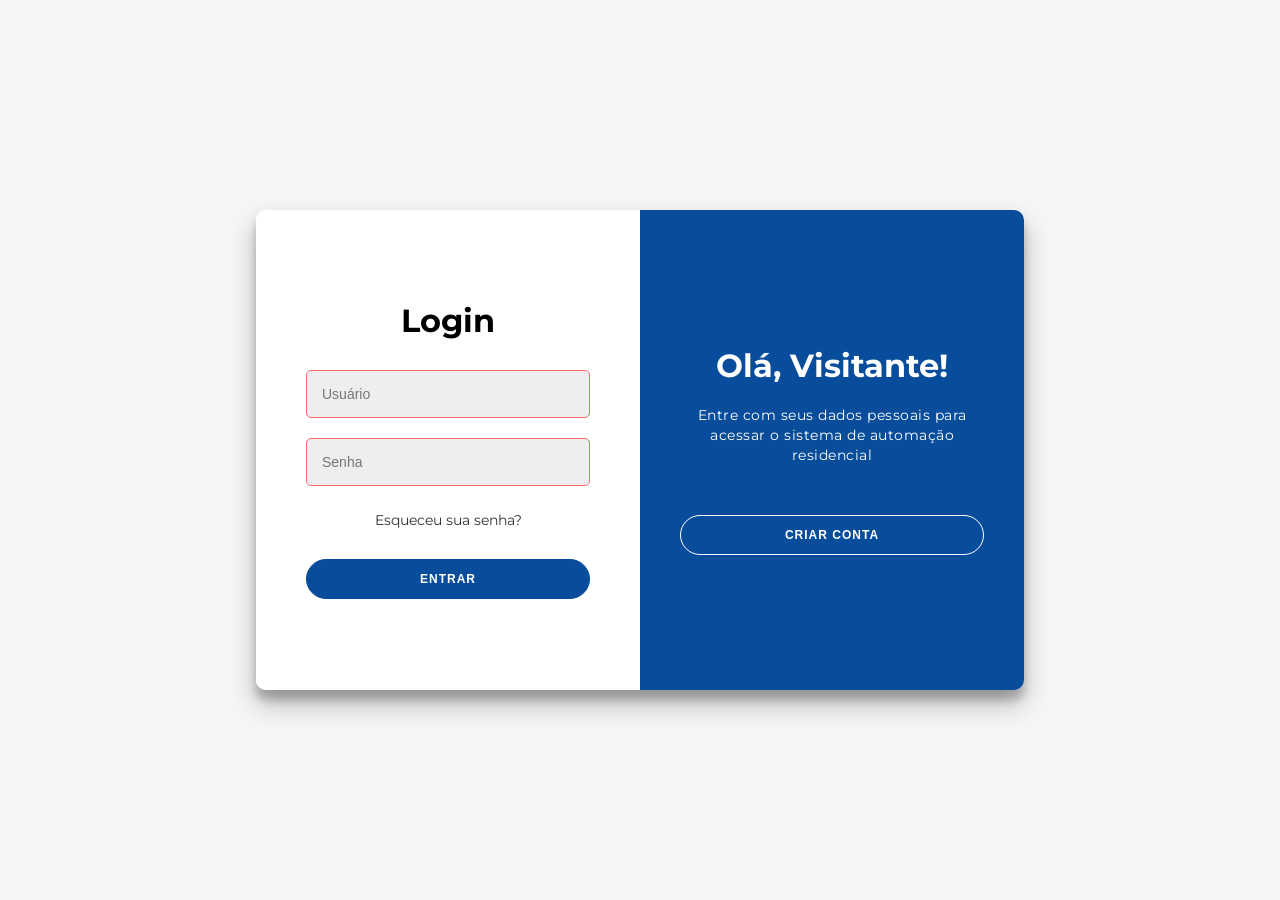
<file: index.html>
<!DOCTYPE html>
<html lang="pt-BR">
<head>
    <meta charset="UTF-8">
    <meta name="viewport" content="width=device-width, initial-scale=1.0">
    <title>Automação Residencial - Login</title>
    <link rel="stylesheet" href="https://cdnjs.cloudflare.com/ajax/libs/font-awesome/6.0.0-beta3/css/all.min.css">
    <link rel="stylesheet" href="style.css">
</head>
<body>
    <div class="container" id="container">
        <!-- Login Form -->
        <div class="form-container sign-in-container">
            <form action="login.php" method="POST" id="loginForm">
                <h1>Login</h1>
                <input type="text" name="username" placeholder="Usuário" required />
                <input type="password" name="password" placeholder="Senha" required />
                <a href="#">Esqueceu sua senha?</a>
                <button type="submit">Entrar</button>
            </form>
        </div>
        
        <!-- Overlay Container -->
        <div class="overlay-container">
            <div class="overlay">
                <div class="overlay-panel overlay-right">
                    <h1>Olá, Visitante!</h1>
                    <p>Entre com seus dados pessoais para acessar o sistema de automação residencial</p>
                    <button class="ghost" id="signUp">Criar Conta</button>
                </div>
                <div class="overlay-panel overlay-left">
                    <h1>Bem-vindo de Volta!</h1>
                    <p>Para se manter conectado, faça login com suas informações pessoais</p>
                    <button class="ghost" id="signIn">Entrar</button>
                </div>
            </div>
        </div>
        
        <!-- Sign Up Form (initially hidden) -->
        <div class="form-container sign-up-container">
            <form action="register.php" method="POST" id="registerForm">
                <h1>Criar Conta</h1>
                <input type="text" name="username" placeholder="Nome de Usuário" required />
                <input type="email" name="email" placeholder="E-mail" required />
                <input type="password" name="password" placeholder="Senha" pattern="(?=.*\d)(?=.*[a-z])(?=.*[A-Z]).{8,}" title="A senha deve conter pelo menos 8 caracteres, incluindo letras maiúsculas, minúsculas e números" required />
                <input type="password" name="confirm_password" placeholder="Confirmar Senha" required />
                <button type="submit">Registrar</button>
            </form>
        </div>
    </div>
    <script src="script.js"></script>
</body>
</html>
</file>
<file: style.css>
@import url('https://fonts.googleapis.com/css2?family=Montserrat:wght@400;500;600;700&display=swap');

* {
    box-sizing: border-box;
    margin: 0;
    padding: 0;
}

body {
    font-family: 'Montserrat', sans-serif;
    background: #f6f5f7;
    display: flex;
    flex-direction: column;
    justify-content: center;
    align-items: center;
    height: 100vh;
    margin: 0;
    padding: 0 20px;
}

.container {
    background-color: #fff;
    border-radius: 10px;
    box-shadow: 0 14px 28px rgba(0, 0, 0, 0.25), 0 10px 10px rgba(0, 0, 0, 0.22);
    position: relative;
    overflow: hidden;
    width: 768px;
    max-width: 100%;
    min-height: 480px;
}

.form-container {
    position: absolute;
    top: 0;
    height: 100%;
    transition: all 0.6s ease-in-out;
}

.sign-in-container {
    left: 0;
    width: 50%;
    z-index: 2;
}

.sign-up-container {
    left: 0;
    width: 50%;
    opacity: 0;
    z-index: 1;
}

.overlay-container {
    position: absolute;
    top: 0;
    left: 50%;
    width: 50%;
    height: 100%;
    overflow: hidden;
    transition: transform 0.6s ease-in-out;
    z-index: 100;
}

.overlay {
    background: #084d9b;
    background: -webkit-linear-gradient(to right, #084d9b, #084d9b);
    background: linear-gradient(to right, #084d9b, #084d9b);
    background-repeat: no-repeat;
    background-size: cover;
    background-position: 0 0;
    color: #ffffff;
    position: relative;
    left: -100%;
    height: 100%;
    width: 200%;
    transform: translateX(0);
    transition: transform 0.6s ease-in-out;
}

.overlay-panel {
    position: absolute;
    display: flex;
    align-items: center;
    justify-content: center;
    flex-direction: column;
    padding: 0 40px;
    text-align: center;
    top: 0;
    height: 100%;
    width: 50%;
    transform: translateX(0);
    transition: transform 0.6s ease-in-out;
}

.overlay-right {
    right: 0;
    transform: translateX(0);
}

.overlay-left {
    transform: translateX(-20%);
}

.container.right-panel-active .overlay-container {
    transform: translateX(-100%);
}

.container.right-panel-active .overlay {
    transform: translateX(50%);
}

.container.right-panel-active .overlay-left {
    transform: translateX(0);
}

.container.right-panel-active .overlay-right {
    transform: translateX(20%);
}

.container.right-panel-active .sign-in-container {
    transform: translateX(100%);
    opacity: 0;
}

.container.right-panel-active .sign-up-container {
    transform: translateX(100%);
    opacity: 1;
    z-index: 5;
    animation: show 0.6s;
}

@keyframes show {
    0%, 49.99% {
        opacity: 0;
        z-index: 1;
    }
    50%, 100% {
        opacity: 1;
        z-index: 5;
    }
}

h1 {
    font-weight: 700;
    margin: 0 0 20px;
}

p {
    font-size: 14px;
    font-weight: 400;
    line-height: 20px;
    letter-spacing: 0.5px;
    margin: 0 0 30px;
}

span {
    font-size: 12px;
    margin: 10px 0;
}

a {
    color: #333;
    font-size: 14px;
    text-decoration: none;
    margin: 15px 0;
    transition: color 0.3s;
}

a:hover {
    color: #084d9b;
}

button {
    border-radius: 20px;
    border: 1px solid #084d9b;
    background-color: #084d9b;
    color: #ffffff;
    font-size: 12px;
    font-weight: bold;
    padding: 12px 45px;
    letter-spacing: 1px;
    text-transform: uppercase;
    transition: transform 80ms ease-in;
    cursor: pointer;
}

button:active {
    transform: scale(0.95);
}

button:focus {
    outline: none;
}

button.ghost {
    background-color: transparent;
    border-color: #ffffff;
}

form {
    background-color: #ffffff;
    display: flex;
    align-items: center;
    justify-content: center;
    flex-direction: column;
    padding: 0 50px;
    height: 100%;
    text-align: center;
}

input {
    background-color: #eee;
    border: none;
    padding: 15px;
    margin: 10px 0;
    width: 100%;
    border-radius: 5px;
    font-size: 14px;
    transition: all 0.3s ease;
}

input:focus {
    outline: none;
    box-shadow: 0 0 0 2px #084d9b;
}

button {
    border-radius: 20px;
    border: 1px solid #084d9b;
    background-color: #084d9b;
    color: #ffffff;
    font-size: 12px;
    font-weight: bold;
    padding: 12px 45px;
    letter-spacing: 1px;
    text-transform: uppercase;
    transition: transform 80ms ease-in;
    cursor: pointer;
    margin-top: 15px;
    width: 100%;
}

button:active {
    transform: scale(0.95);
}

button:focus {
    outline: none;
}

button.ghost {
    background-color: transparent;
    border-color: #ffffff;
    margin-top: 20px;
}

@media (max-width: 1200px) {
    .container {
        width: 90%;
        max-width: 100%;
    }
    
    .overlay-panel {
        padding: 0 20px;
    }
    
    h1 {
        font-size: 24px;
    }
    
    p {
        font-size: 13px;
    }
}

@media (max-width: 900px) {
    .container {
        flex-direction: column;
        height: auto;
        min-height: 100vh;
        border-radius: 0;
    }
    
    .form-container {
        position: relative;
        width: 100%;
        height: auto;
        padding: 20px 0;
    }
    
    .sign-in-container {
        padding-bottom: 50px;
    }
    
    .sign-up-container {
        padding-top: 50px;
    }
    
    .overlay-container {
        position: relative;
        width: 100%;
        height: auto;
        top: 0;
        transform: none;
        left: 0;
    }
    
    .overlay {
        position: relative;
        width: 100%;
        height: auto;
        left: 0;
        transform: none;
        padding: 30px 0;
    }
    
    .overlay-panel {
        position: relative;
        width: 100%;
        padding: 20px;
        transform: none !important;
    }
    
    .overlay-left {
        transform: none !important;
    }
    
    .overlay-right {
        transform: none !important;
    }
    
    .ghost {
        margin: 10px auto;
        width: 200px !important;
    }
}

@supports (-webkit-touch-callout: none) {
    body {
        height: 100%;
        overflow-x: hidden;
    }
    
    input, button, textarea, select {
        font-size: 16px !important;
    }
}

@media (max-width: 600px) {
    body {
        padding: 10px;
    }
    
    .container {
        width: 100%;
        box-shadow: none;
        margin: 0;
    }
    
    form {
        padding: 0 20px;
    }
    
    h1 {
        font-size: 22px;
        margin: 10px 0;
    }
    
    p {
        margin: 10px 0 20px;
    }
    
    input {
        padding: 12px 15px;
        margin: 8px 0;
    }
    
    button {
        padding: 10px 20px;
        font-size: 11px;
    }
    
    .overlay-panel h1 {
        font-size: 24px;
    }
    
    .ghost {
        width: 160px !important;
        padding: 8px 15px;
        font-size: 11px;
    }
}

input:invalid {
    border: 1px solid #ff6b6b;
}

.error-message {
    color: #ff6b6b;
    font-size: 12px;
    margin-top: -5px;
    margin-bottom: 10px;
    text-align: left;
    width: 100%;
    display: none;
}

input:invalid + .error-message {
    display: block;
}
</file>
